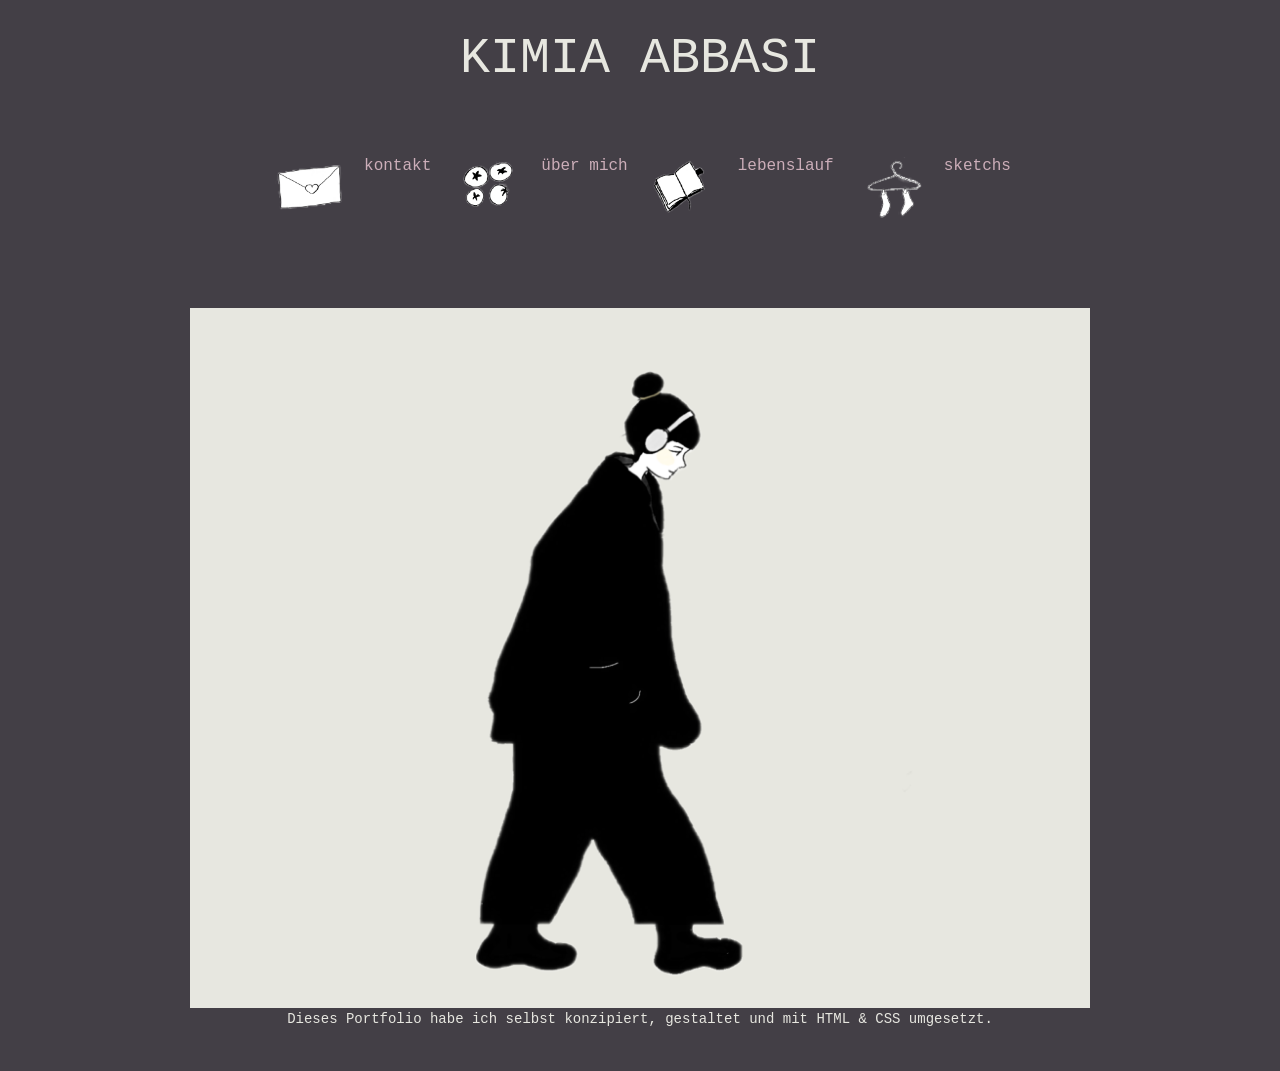
<file: index.html>
<!DOCTYPE html>
<html lang="en">

<head>
    <meta charset="UTF-8">

    <meta name="viewport" content="width=device-width, initial-scale=1.0">

    <title>Kimia Portfolio</title>

    <link rel="stylesheet" href="style.css">
</head>

<body>
	
<p class="myname">KIMIA ABBASI</p>
<div class="icons">
   <img
        src="icon-c.png"
        alt="Icon"
        class="name-icon"
    >
	<a href="contact.html">kontakt</a>
	
	
     <img
        src="aboutme.png"
        alt="Icon-abaut"
        class="abouticon"
    >
	<a href="aboutme.html">über mich</a>
	
	
	
	
     <img
        src="Lebenslauf.png"
        alt="lebens"
        class="lebenslauficon"
    >
<a href="lebenslauf.html">lebenslauf</a>
	
	 <img
        src="sketchs.png"
        alt="lebens"
        class="skechtsicon"
    >
<a href="skechs.html">sketchs</a>
</div>
    <main class="hero">
        <img src="mainp.png" alt="Main Character">
    </main>

<section class="website-info">

   

    <p>
        Dieses Portfolio habe ich selbst konzipiert,
        gestaltet und mit HTML & CSS umgesetzt.
    </p>

</section>

</body>

</html>
</file>
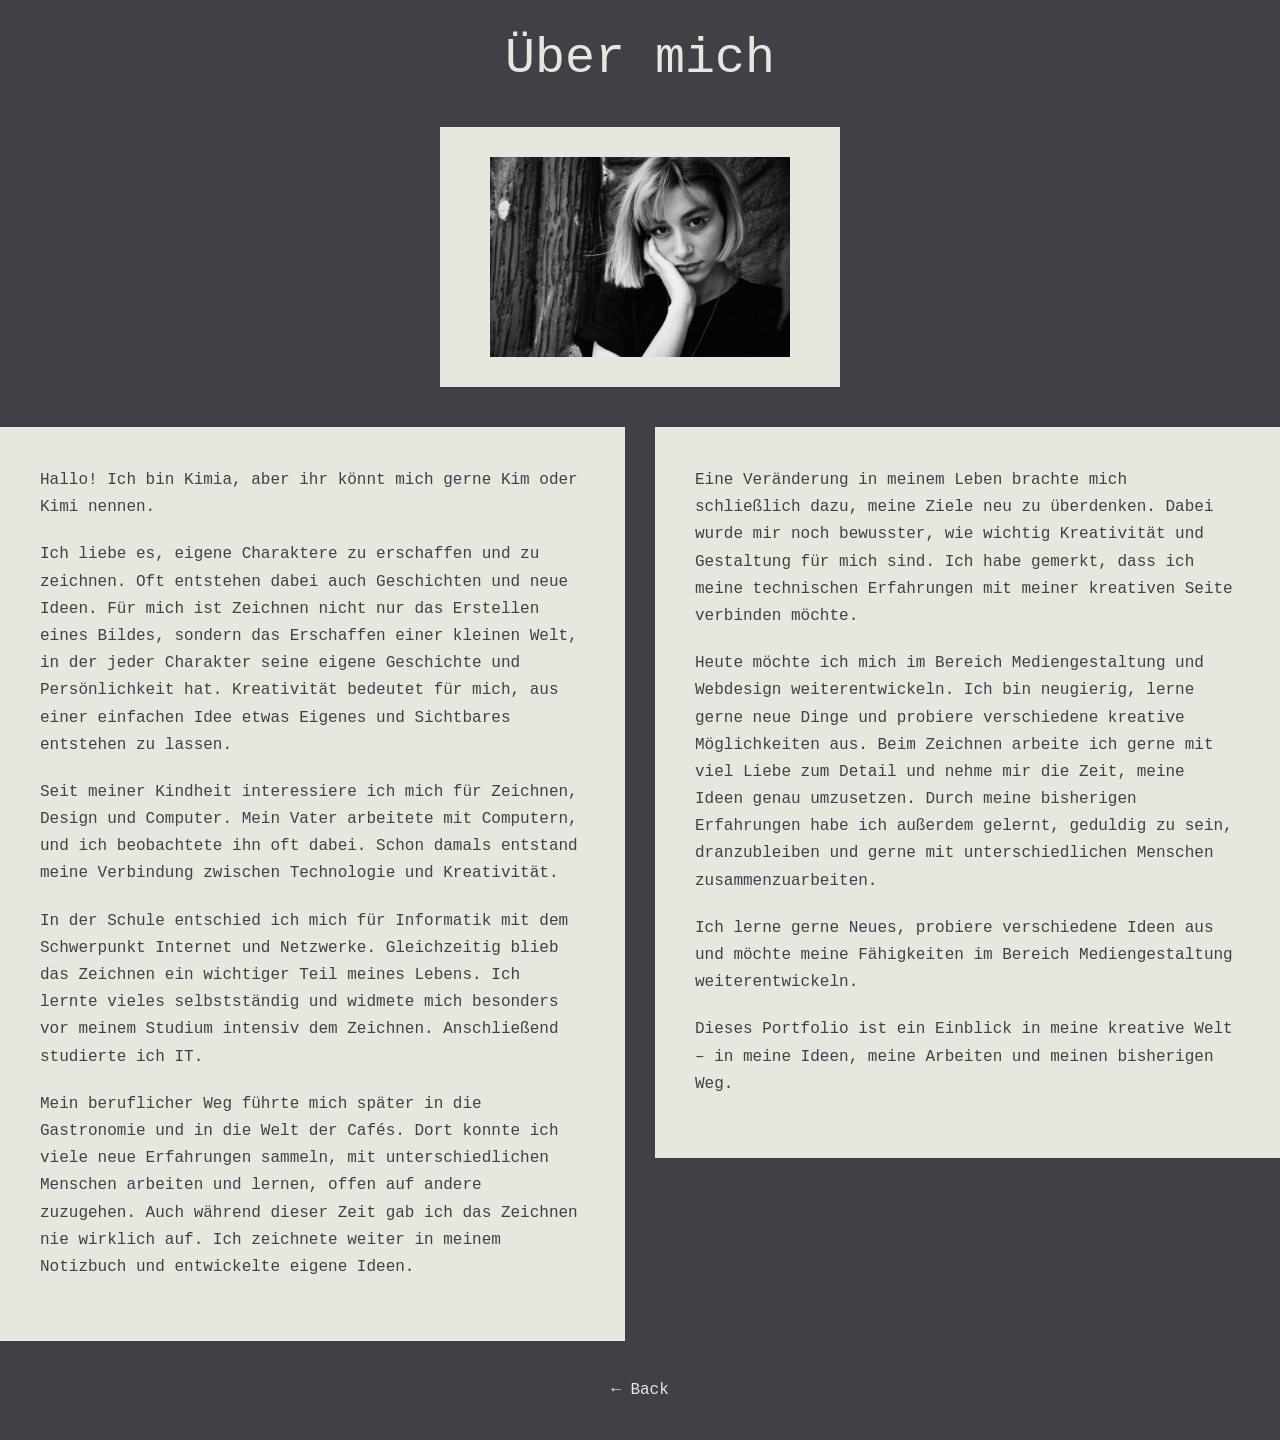
<file: aboutme.html>
<!DOCTYPE html>
<html lang="en">

<head>
    <meta charset="UTF-8">
    <meta name="viewport" content="width=device-width, initial-scale=1.0">

    <title>About Me - Kimia Abbasi</title>

    <link rel="stylesheet" href="aboutme.css">
</head>

<body>

    <main class="about-page">

        <!-- عنوان -->

        <p class="about-title">Über mich </p>


        <!-- کادر عکس -->

        <div class="about-photo">

            <img
                src="mypic.jpeg"
                alt="Kimia"
                class="about-image"
            >

        </div>


        <!-- دو کادر متن -->

        <div class="about-container">


            <!-- کادر اول -->

            <div class="about-box box-one">

                <p>
                    Hallo! Ich bin Kimia, aber ihr könnt mich gerne Kim oder Kimi nennen.
                </p>

                <p>
                    Ich liebe es, eigene Charaktere zu erschaffen und zu zeichnen. Oft entstehen dabei auch Geschichten und neue Ideen. Für mich ist Zeichnen nicht nur das Erstellen eines Bildes, sondern das Erschaffen einer kleinen Welt, in der jeder Charakter seine eigene Geschichte und Persönlichkeit hat. Kreativität bedeutet für mich, aus einer einfachen Idee etwas Eigenes und Sichtbares entstehen zu lassen.
                </p>

                <p>
                    Seit meiner Kindheit interessiere ich mich für Zeichnen, Design und Computer. Mein Vater arbeitete mit Computern, und ich beobachtete ihn oft dabei. Schon damals entstand meine Verbindung zwischen Technologie und Kreativität.
                </p>

                <p>
                    In der Schule entschied ich mich für Informatik mit dem Schwerpunkt Internet und Netzwerke. Gleichzeitig blieb das Zeichnen ein wichtiger Teil meines Lebens. Ich lernte vieles selbstständig und widmete mich besonders vor meinem Studium intensiv dem Zeichnen. Anschließend studierte ich IT.
                </p>

                <p>
                    Mein beruflicher Weg führte mich später in die Gastronomie und in die Welt der Cafés. Dort konnte ich viele neue Erfahrungen sammeln, mit unterschiedlichen Menschen arbeiten und lernen, offen auf andere zuzugehen. Auch während dieser Zeit gab ich das Zeichnen nie wirklich auf. Ich zeichnete weiter in meinem Notizbuch und entwickelte eigene Ideen.
                </p>

            </div>


            <!-- کادر دوم -->

            <div class="about-box box-two">

                <p>
                    Eine Veränderung in meinem Leben brachte mich schließlich dazu, meine Ziele neu zu überdenken. Dabei wurde mir noch bewusster, wie wichtig Kreativität und Gestaltung für mich sind. Ich habe gemerkt, dass ich meine technischen Erfahrungen mit meiner kreativen Seite verbinden möchte.
                </p>

                <p>
                    Heute möchte ich mich im Bereich Mediengestaltung und Webdesign weiterentwickeln. Ich bin neugierig, lerne gerne neue Dinge und probiere verschiedene kreative Möglichkeiten aus. Beim Zeichnen arbeite ich gerne mit viel Liebe zum Detail und nehme mir die Zeit, meine Ideen genau umzusetzen. Durch meine bisherigen Erfahrungen habe ich außerdem gelernt, geduldig zu sein, dranzubleiben und gerne mit unterschiedlichen Menschen zusammenzuarbeiten.
                </p>

                <p>
                    Ich lerne gerne Neues, probiere verschiedene Ideen aus und möchte meine Fähigkeiten im Bereich Mediengestaltung weiterentwickeln.
                </p>

                <p >
                    Dieses Portfolio ist ein Einblick in meine kreative Welt – in meine Ideen, meine Arbeiten und meinen bisherigen Weg.
                </p>

                

            </div>

        </div>

    </main>
	
	  <a href="index.html" class="back">← Back</a>

</body>

</html>
</file>
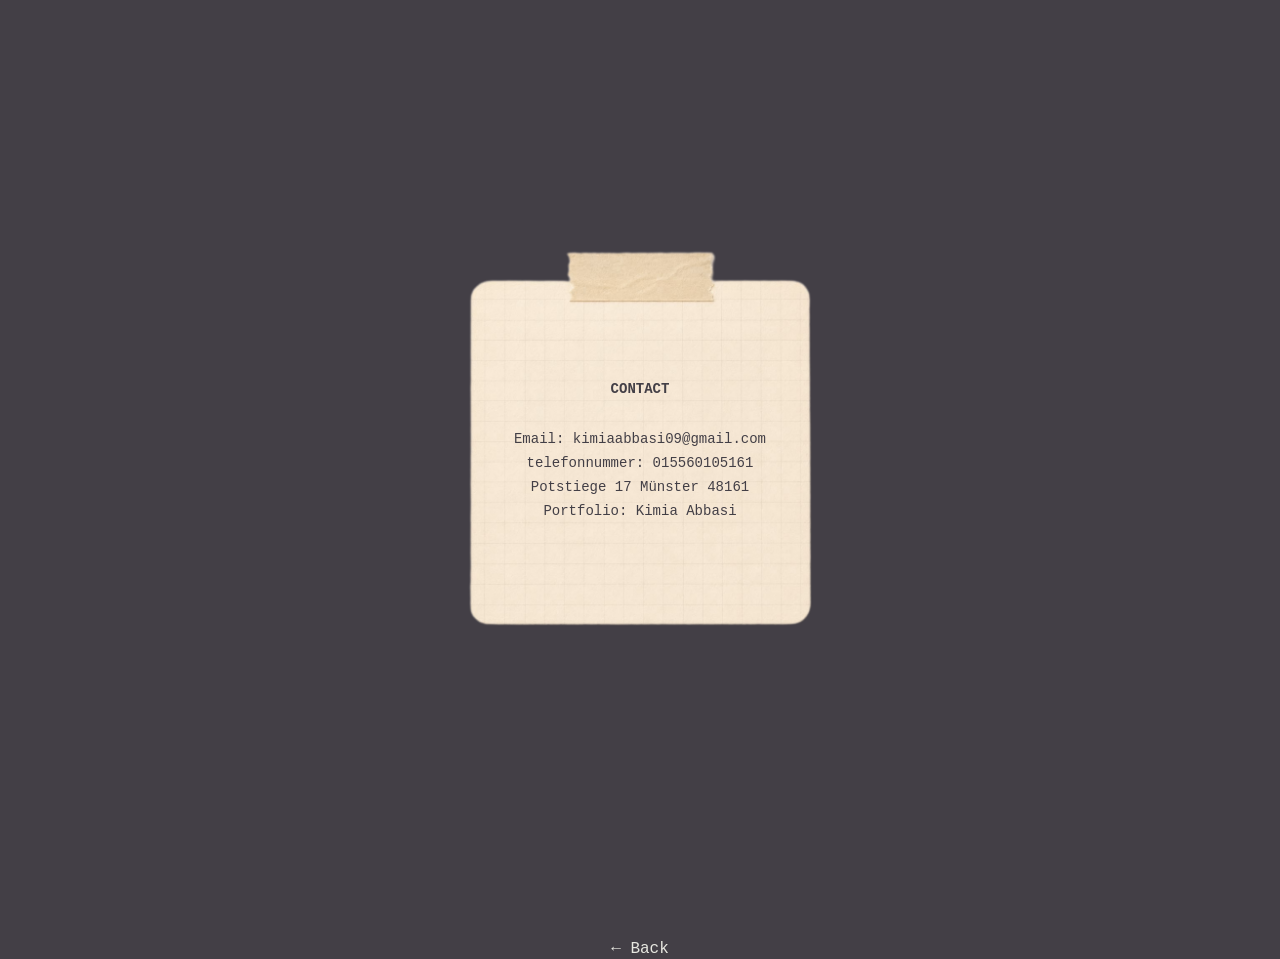
<file: contact.html>
<!DOCTYPE html>
<html lang="en">

<head>
    <meta charset="UTF-8">
    <meta name="viewport" content="width=device-width, initial-scale=1.0">

    <title>Contact</title>

    <link rel="stylesheet" href="contact.css">
</head>

<body>

    <main class="contact-page">

        <div class="contact-card">

            <!-- عکس -->

            <img
                src="contact.PNG"
                alt="Contact"
                class="contact-image"
            >


            <!-- اطلاعات روی عکس -->

            <div class="contact-info">

               <strong> <p class="contact-title">CONTACT</p></strong>
				<p></p><br>

                <p>Email: kimiaabbasi09@gmail.com</p>

                <p>telefonnummer: 015560105161</p>
				<p>Potstiege 17 Münster 48161</p>

                <p>Portfolio: Kimia Abbasi</p>

            </div>

        </div>

    </main>
 
	
	  <a href="index.html" class="back">← Back</a>
</body>

</html>
</file>
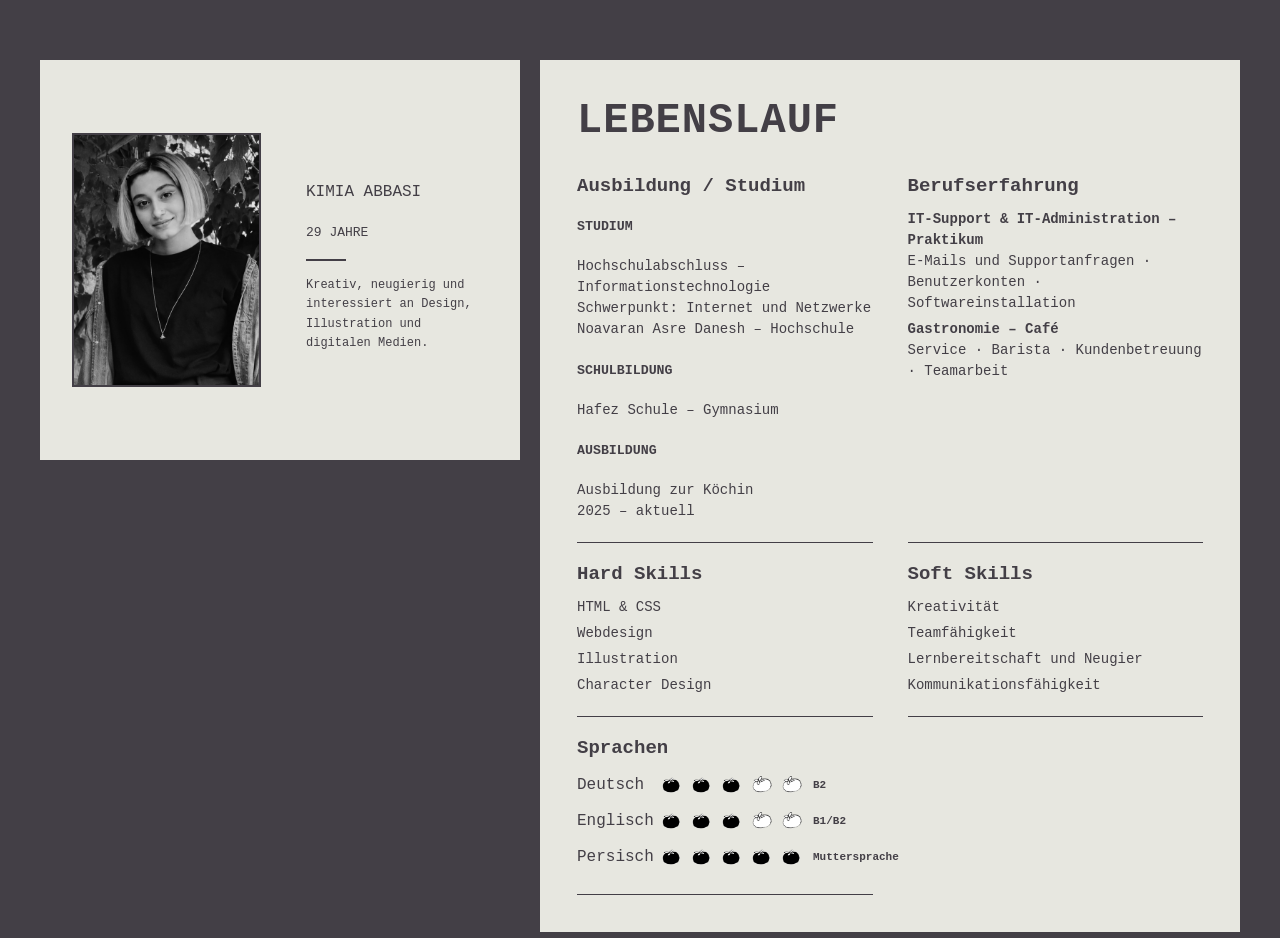
<file: lebenslauf.html>
<!DOCTYPE html>
<html lang="de">

<head>
    <meta charset="UTF-8">

    <meta name="viewport"
          content="width=device-width, initial-scale=1.0">

    <title>Lebenslauf - Kimia Abbasi</title>

    <link rel="stylesheet" href="lebenslauf.css">
</head>


<body>

    <main class="cv-page">


        <!-- =========================
             PHOTO BOARD
             ========================= -->

        <div class="photo-board">

            <img
                src="profilepic.jpeg"
                alt="Kimia Abbasi"
                class="profile-photo"
            >

            <div class="profile-info">

                <p>KIMIA ABBASI</p>

                <p class="age">29 JAHRE</p>

                <div class="small-line"></div>

                <p class="intro">
                    Kreativ, neugierig und interessiert
                    an Design, Illustration und
                    digitalen Medien.
                </p>

            </div>

        </div>


        <!-- =========================
             INFORMATION BOARD
             ========================= -->

        <div class="cv-board">

            <h1>LEBENSLAUF</h1>


            <div class="cv-content">


                <!-- =========================
                     AUSBILDUNG / STUDIUM
                     ========================= -->

                <section>

                    <h2>Ausbildung / Studium</h2>


                    <h5>STUDIUM</h5>

                    <p>
                        Hochschulabschluss – Informationstechnologie<br>
                        Schwerpunkt: Internet und Netzwerke<br>
                        Noavaran Asre Danesh – Hochschule
                    </p>


                    <h5>SCHULBILDUNG</h5>

                    <p>
                        Hafez Schule – Gymnasium
                    </p>


                    <h5>AUSBILDUNG</h5>

                    <p>
                        Ausbildung zur Köchin<br>
                        2025 – aktuell
                    </p>

                </section>


                <!-- =========================
                     BERUFSERFAHRUNG
                     ========================= -->

              <section>
    <h2>Berufserfahrung</h2>

    <p>
        <strong>IT-Support &amp; IT-Administration – Praktikum</strong><br>
        E-Mails und Supportanfragen · Benutzerkonten · Softwareinstallation
    </p>

    <p>
        <strong>Gastronomie – Café</strong><br>
        Service · Barista · Kundenbetreuung · Teamarbeit
    </p>
</section>


                <!-- =========================
                     HARD SKILLS
                     ========================= -->

                <section>

                    <h2>Hard Skills</h2>

                    <p>HTML &amp; CSS</p>

                    <p>Webdesign</p>

                    <p>Illustration</p>

                    <p>Character Design</p>

                </section>


                <!-- =========================
                     SOFT SKILLS
                     ========================= -->

                <section>

                    <h2>Soft Skills</h2>

                    <p>Kreativität</p>

                    <p>Teamfähigkeit</p>

                    <p>Lernbereitschaft und Neugier</p>

                    <p>Kommunikationsfähigkeit</p>

                </section>


                <!-- =========================
                     SPRACHEN
                     ========================= -->

                <section>

                    <h2>Sprachen</h2>


                  <div class="language">

    <span>Deutsch</span>

    <div class="level">

        <img src="tomato.png" alt="">
        <img src="tomato.png" alt="">
        <img src="tomato.png" alt="">
        <img src="tomatono.png" alt="">
        <img src="tomatono.png" alt="">

        <span class="language-level">B2</span>

    </div>

</div>


<div class="language">

    <span>Englisch</span>

    <div class="level">

        <img src="tomato.png" alt="">
        <img src="tomato.png" alt="">
        <img src="tomato.png" alt="">
        <img src="tomatono.png" alt="">
        <img src="tomatono.png" alt="">

        <span class="language-level">B1/B2</span>

    </div>

</div>


<div class="language">

    <span>Persisch</span>

    <div class="level">

        <img src="tomato.png" alt="">
        <img src="tomato.png" alt="">
        <img src="tomato.png" alt="">
        <img src="tomato.png" alt="">
        <img src="tomato.png" alt="">

        <span class="language-level">Muttersprache</span>

    </div>

</div>

                </section>


            </div>

        </div>

    </main>


    <br>

    <a href="index.html" class="back">
        ← Back
    </a>


</body>

</html>
</file>
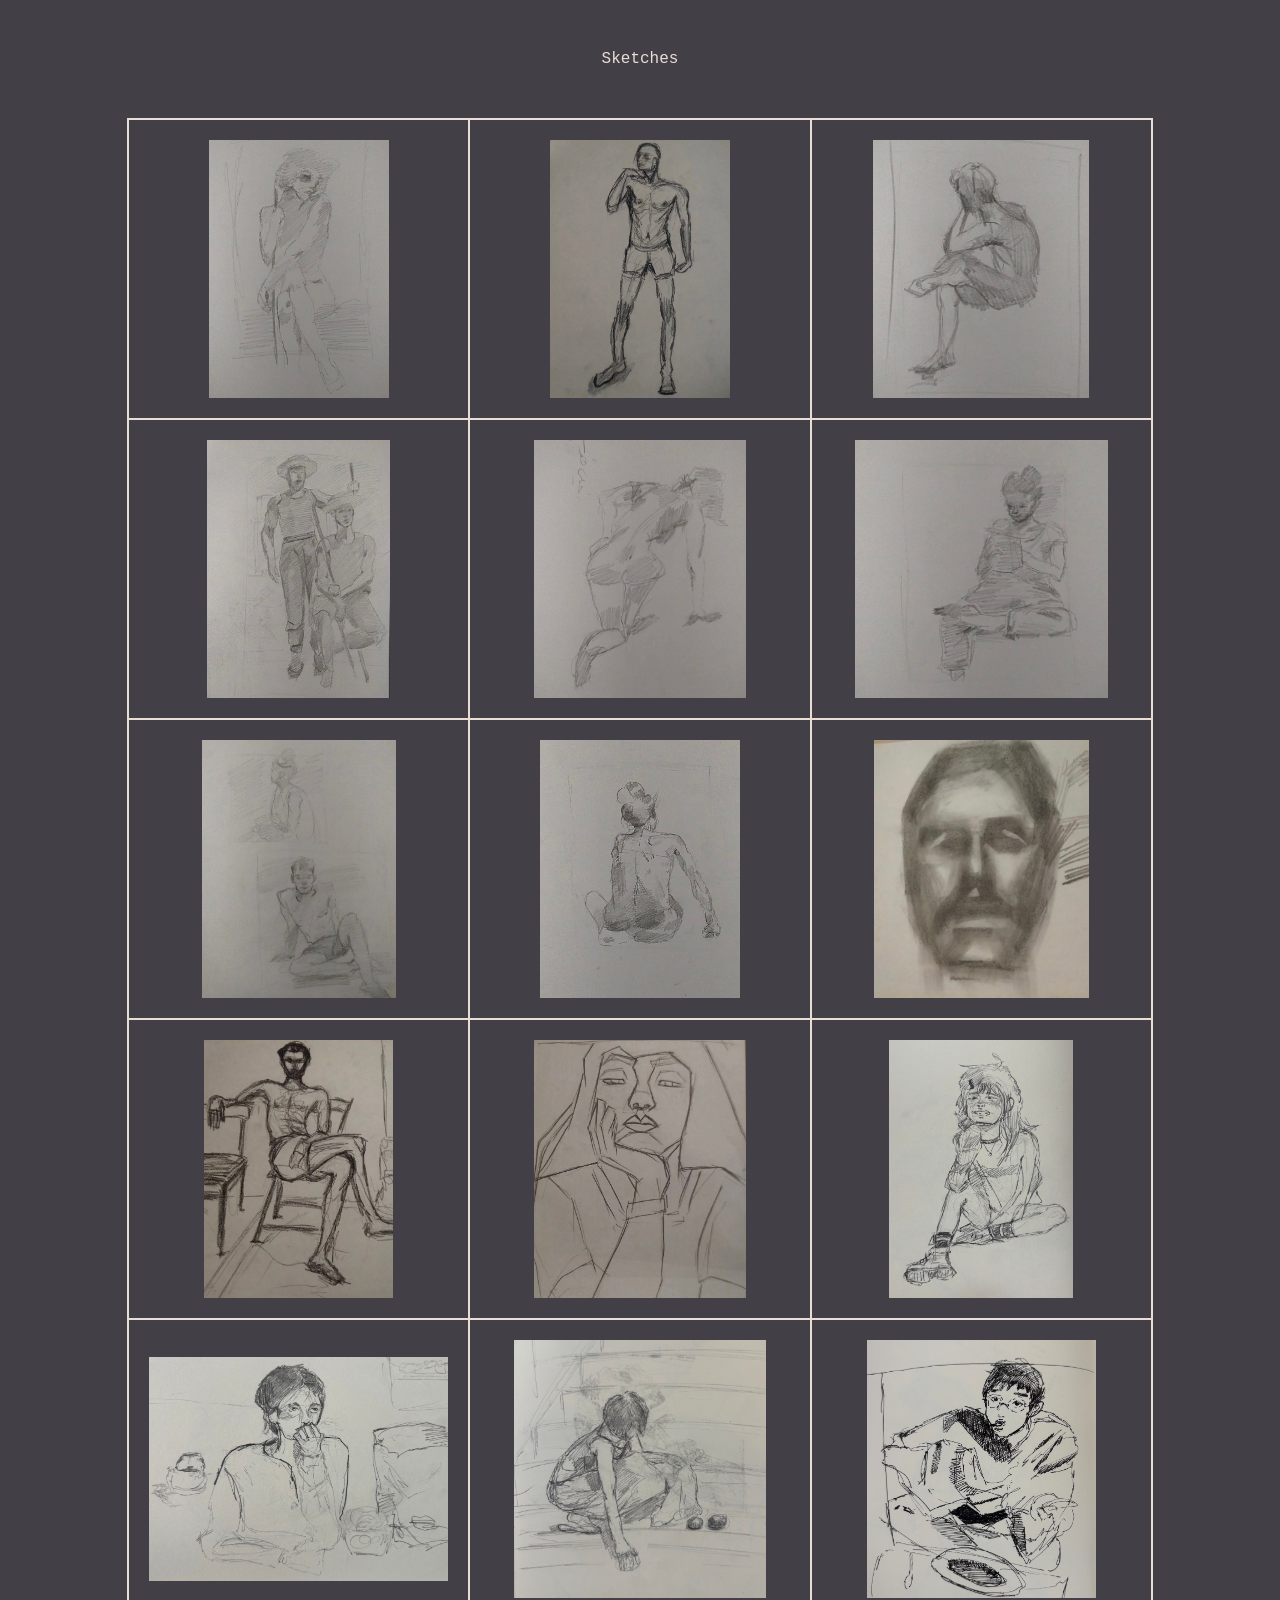
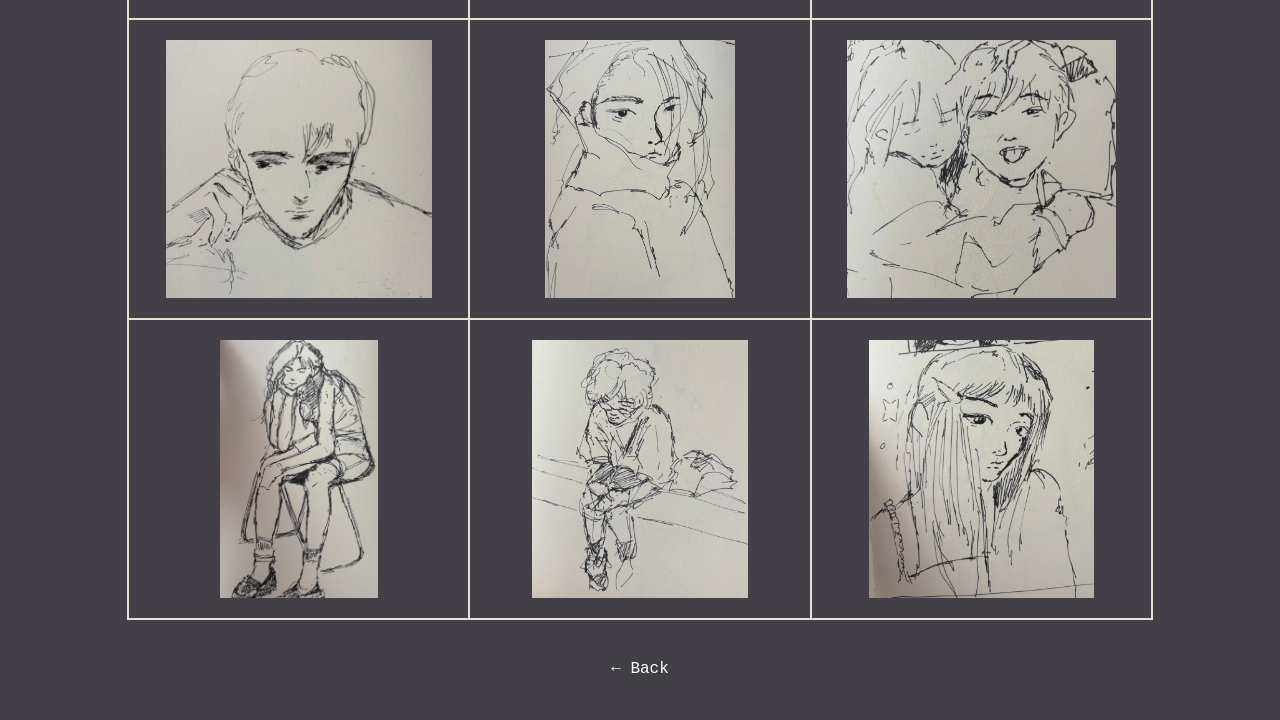
<file: skechs.html>
<!DOCTYPE html>
<html lang="en">

<head>
    <meta charset="UTF-8">
    <title>Sketches</title>

    <link rel="stylesheet" href="sketches.css">
</head>

<body>

   <p>Sketches</p> 

    <div class="sketch-grid">

        <div class="sketch">
            <img src="sketch/1.jpeg" alt="Sketch 1">
        </div>

        <div class="sketch">
            <img src="sketch/2.jpeg" alt="Sketch 2">
        </div>

        <div class="sketch">
            <img src="sketch/3.jpeg" alt="Sketch 3">
        </div>

        <div class="sketch">
            <img src="sketch/4.jpeg" alt="Sketch 4">
        </div>
		
		 <div class="sketch">
            <img src="sketch/5.jpeg" alt="Sketch 5">
        </div>
		
		 <div class="sketch">
            <img src="sketch/6.jpeg" alt="Sketch 6">
        </div>
		
		 <div class="sketch">
            <img src="sketch/7.jpeg" alt="Sketch 7">
        </div>
		
		 <div class="sketch">
            <img src="sketch/8.jpeg" alt="Sketch 8">
        </div>
		
		 <div class="sketch">
            <img src="sketch/9.jpeg" alt="Sketch 9">
        </div>
		
		 <div class="sketch">
            <img src="sketch/10.jpeg" alt="Sketch 10">
        </div>
		
		 <div class="sketch">
            <img src="sketch/11.jpeg" alt="Sketch 11">
        </div>

		
		 <div class="sketch">
            <img src="sketch/12.jpeg" alt="Sketch 17">
        </div>
		
		
		 <div class="sketch">
            <img src="sketch/13.jpeg" alt="Sketch 18">
        </div>
		
		 <div class="sketch">
            <img src="sketch/14.jpeg" alt="Sketch 19">
        </div>
		
		 <div class="sketch">
            <img src="sketch/15.jpeg" alt="Sketch 20">
        </div>
		
		 <div class="sketch">
            <img src="sketch/16.jpeg" alt="Sketch 21">
        </div>
		
		
		 <div class="sketch">
            <img src="sketch/17.jpeg" alt="Sketch 22">
        </div>
		
		 <div class="sketch">
            <img src="sketch/18.jpeg" alt="Sketch 23">
        </div>
		
		 <div class="sketch">
            <img src="sketch/19.jpeg" alt="Sketch 24">
        </div>
		
		
		 <div class="sketch">
            <img src="sketch/20.jpeg" alt="Sketch 25">
        </div>
		
		 <div class="sketch">
            <img src="sketch/21.jpeg" alt="Sketch 26">
        </div>
		
		

    </div>

    <a href="index.html" class="back">← Back</a>

</body>

</html>
</file>
<file: style.css>
/* تنظیمات کلی صفحه */

html,
body {
    margin: 0;
    padding: 0;
    width: 100%;
    min-height: 100%;
	
}



.myname {
    text-align: center;
    margin: 30px 0 10px;
    color: #E7E7E0;
    font-family: "Courier New", monospace;
    font-size: 50px;
}


.icons {
    display: flex;
    justify-content: center;
    gap: 15px;
	position: relative;
    top: 60px;
}

.icons img {
    width: 80px;
    height: auto;
}
.icons a {
	color: #CCAEB9;
	
    text-decoration: none;
}

.icon a:hover {
    color: black;
    text-decoration: none;

}

/* صفحه اصلی */

body {
    background-color: #433F46;
    font-family: "Quadrant Text Mono", monospace;
}





/* بخش عکس اصلی */



.hero {
    width: 900px;
    height: 700px;
	position: relative;
    top: 100px;

    margin: 50px auto;

    background-color: #E7E7E0;

    border: 0px solid black;
    border-radius: 0;

    display: flex;
    justify-content: center;
    align-items: center;
}


/* عکس اصلی */

.hero img {
    width: 1000px;
    height: auto;
}


.website-info {
    text-align: center;
    margin: 100px auto 40px;
    color: #E7E7E0;
}

.website-info h2 {
    font-size: 20px;
    margin-bottom: 15px;
}

.website-info p {
    font-size: 14px;
    line-height: 1.6;
}

@media (max-width: 600px) {

    .myname {
        font-size: 32px;
        margin: 25px 0 10px;
    }

    .icons {
        top: 30px;
        gap: 8px;
        flex-wrap: wrap;
        width: 90%;
        margin: auto;
    }

    .icons img {
        width: 45px;
    }

    .icons a {
        font-size: 12px;
    }

    .hero {
        width: 90%;
        height: auto;
        min-height: 400px;
        top: 50px;
        margin: 50px auto;
    }

    .hero img {
        width: 100%;
        height: auto;
    }

    .website-info {
        width: 85%;
        margin: 100px auto 30px;
    }

    .website-info p {
        font-size: 12px;
        line-height: 1.6;
    }
}
</file>
<file: aboutme.css>
/* =========================================
   تنظیمات کلی صفحه About Me
   ========================================= */

html,
body {
    margin: 0;
    padding: 0;

    width: 100%;
    min-height: 100%;
}


/* =========================================
   صفحه About Me
   ========================================= */

body {
    background-color: #433F46;

    font-family: "Quadrant Text Mono", monospace;

    color: #433F46;
}


/* =========================================
   عنوان About Me
   ========================================= */

.about-title {
    text-align: center;

    margin: 30px 0 40px;

    color: #E7E7E0;

    font-family: "Courier New", monospace;

    font-size: 50px;
}


/* =========================================
   کادر عکس
   ========================================= */

.about-photo {
    width: 400px;

    margin: 0 auto 40px;

    padding: 30px;

    background-color: #E7E7E0;

    box-sizing: border-box;
}


/* =========================================
   عکس
   ========================================= */

.about-image {
    width: 300px;

    height: auto;

    display: block;

    margin: 0 auto;
}


/* =========================================
   دو کادر متن
   ========================================= */

.about-container {
    width: 100%;

    display: flex;

    justify-content: center;

    align-items: flex-start;

    gap: 30px;
}


/* =========================================
   کادرهای متن
   ========================================= */

.about-box {
    width: 700px;

    padding: 40px;

    background-color: #E7E7E0;

    box-sizing: border-box;
}


/* =========================================
   فاصله کادر اول
   ========================================= */

.box-one {
    margin-top: 0;
}


/* =========================================
   فاصله کادر دوم
   ========================================= */

.box-two {
    margin-top: 0;
}


/* =========================================
   متن داخل کادر
   ========================================= */

.about-box p {
    color: #433F46;

    font-size: 16px;

    line-height: 1.7;

    margin: 0 0 20px;
}


/* =========================================
   جمله مهم
   ========================================= */

.highlight {
    font-size: 28px !important;

    text-align: center;

    margin: 30px 0 !important;
}


.back {
    display: block;

    width: fit-content;

    margin: 40px auto;

    color: #E7E7E0;

    text-decoration: none;
}


.back:hover {
    text-decoration: underline;
	
	
	
}


/* =========================================
   Responsive - Mobile
   ========================================= */

@media (max-width: 600px) {

    /* عنوان */

    .about-title {
        font-size: 32px;
        margin: 25px 0 30px;
    }


    /* کادر عکس */

    .about-photo {
        width: 85%;
        max-width: 400px;

        padding: 20px;

        margin: 0 auto 30px;
    }


    /* عکس */

    .about-image {
        width: 100%;
        height: auto;
    }


    /* کادرهای متن */

    .about-container {
        width: 90%;

        margin: 0 auto;

        display: flex;
        flex-direction: column;

        gap: 25px;
    }


    /* هر کادر */

    .about-box {
        width: 100%;

        padding: 25px;
    }


    /* متن */

    .about-box p {
        font-size: 13px;
        line-height: 1.7;

        margin-bottom: 18px;
    }


    /* جمله مهم */

    .highlight {
        font-size: 22px !important;
        margin: 25px 0 !important;
    }


    /* Back */

    .back {
        margin: 25px auto 30px;

        font-size: 13px;
    }
}
</file>
<file: contact.css>
/* =========================================
   تنظیمات کلی صفحه
   ========================================= */

html,
body {
    margin: 0;
    padding: 0;

    width: 100%;
    height: 100%;
}


/* =========================================
   پس زمینه
   ========================================= */

body {
    background-color: #433F46;

    font-family: "Quadrant Text Mono", monospace;
}


/* =========================================
   قرار دادن کارت وسط صفحه
   ========================================= */

.contact-page {
    width: 100%;
    height: 100vh;

    display: flex;

    justify-content: center;
    align-items: center;
}


/* =========================================
   خود کارت
   ========================================= */

.contact-card {
    position: relative;

    width: 500px;
}


/* =========================================
   عکس
   ========================================= */

.contact-image {
    width: 100%;
    height: auto;

    display: block;
}


/* =========================================
   متن روی عکس
   ========================================= */

.contact-info {
    position: absolute;

    top: 50%;
    left: 50%;

    transform: translate(-50%, -50%);

    width: 80%;

    text-align: center;

    color: #433F46;
}


/* =========================================
   عنوان CONTACT
   ========================================= */

.contact-title {
    font-size: 28px;

    margin-bottom: 20px;
}


/* =========================================
   اطلاعات تماس
   ========================================= */

.contact-info p {
    font-size: 14px;

    margin: 8px 0;
}


.back {
    display: block;

    width: fit-content;

    margin: 40px auto;

    color: #E7E7E0;

    text-decoration: none;
}


.back:hover {
    text-decoration: underline;
}

@media (max-width: 600px) {

    .contact-page {
        height: auto;
        min-height: 80vh;
        padding: 30px 0;
        box-sizing: border-box;
    }

    .contact-card {
        width: 85%;
        max-width: 400px;
    }

    .contact-info {
        width: 85%;
    }

    .contact-title {
        font-size: 22px;
        margin-bottom: 15px;
    }

    .contact-info p {
        font-size: 11px;
        margin: 6px 0;
    }

    .back {
        margin: 20px auto 30px;
        font-size: 13px;
    }
}
</file>
<file: lebenslauf.css>
/* =========================================
   Grundeinstellungen
   ========================================= */

html,
body {
    margin: 0;
    padding: 0;
    width: 100%;
    min-height: 100%;
}

body {
    background-color: #433F46;
    color: #E7E7E0;
    font-family: "Quadrant Text Mono", monospace;
}


/* =========================================
   Hauptseite
   ========================================= */

.cv-page {
    width: 95%;
    max-width: 1200px;
    margin: 60px auto;
    position: relative;
    min-height: 700px;
}


/* =========================================
   PHOTO BOARD
   ========================================= */

.photo-board {
    position: absolute;
    top: 0;
    left: 0;

    width: 480px;
    height: 400px;

    background-color: #E7E7E0;
    color: #433F46;

    border: 2px solid #E7E7E0;

    display: flex;
    align-items: center;
    gap: 45px;

    padding: 30px;
    box-sizing: border-box;
}


/* =========================================
   FOTO
   ========================================= */

.profile-photo {
    width: 185px;
    height: 250px;

    object-fit: cover;

    border: 2px solid #433F46;

    flex-shrink: 0;

    position: relative;
    left: 0;
}


/* =========================================
   PROFILE INFO
   ========================================= */

.profile-info {
    display: flex;
    flex-direction: column;
    justify-content: center;
}

.profile-info h1 {
    margin: 0;

    color: #433F46;

    font-family: "Courier New", monospace;
    font-size: 24px;
    letter-spacing: 1px;
}

.age {
    margin: 8px 0 4px 0;

    color: #433F46;
    font-size: 13px;
}

.profession {
    margin: 0;

    color: #433F46;
    font-size: 12px;
    letter-spacing: 1px;
}

.small-line {
    width: 40px;
    height: 2px;

    background-color: #433F46;

    margin: 15px 0;
}

.intro {
    margin: 0;

    color: #433F46;

    font-size: 12px;
    line-height: 1.6;
}


/* =========================================
   CV BOARD
   ========================================= */

.cv-board {
    position: absolute;

    top: 0;
    right: 0;

    width: calc(100% - 500px);

    min-height: 800px;
    height: auto;

    background: #E7E7E0;
    color: #433F46;

    border: 2px solid #E7E7E0;

    padding: 35px;

    box-sizing: border-box;
}


/* =========================================
   عنوان Lebenslauf
   ========================================= */

.cv-board h1 {
    margin: 0 0 30px 0;

    color: #433F46;

    font-family: "Courier New", monospace;

    font-size: 42px;
    letter-spacing: 1px;
}


/* =========================================
   CV Inhalt
   ========================================= */

.cv-content {
    display: grid;

    grid-template-columns: minmax(0, 1fr) minmax(0, 1fr);

    column-gap: 35px;
    row-gap: 20px;
}


/* =========================================
   هر بخش
   ========================================= */

.cv-content section {
    min-width: 0;

    padding-bottom: 15px;

    border-bottom: 1px solid #433F46;
}


/* =========================================
   عنوان بخش‌ها
   ========================================= */

.cv-content h2 {
    margin: 0 0 12px 0;

    color: #433F46;

    font-size: 19px;
}


/* =========================================
   متن
   ========================================= */

.cv-content p {
    margin: 5px 0;

    color: #433F46;

    font-size: 14px;
    line-height: 1.5;

    overflow-wrap: break-word;
}


/* =========================================
   Sprachen
   ========================================= */

.language {
    display: flex;

    align-items: center;

    margin: 8px 0;

    width: 100%;

    gap: 10px;
}

.language > span:first-child {
    width: 70px;

    flex-shrink: 0;
}

.level {
    display: flex;

    align-items: center;

    gap: 2px;

    min-width: 0;
}

.level img {
    width: 28px;
    height: 28px;

    object-fit: contain;

    flex-shrink: 0;
}

.language-level {
    margin-left: 6px;

    font-size: 11px;
    font-weight: bold;

    white-space: nowrap;
}


/* =========================================
   Back Button
   ========================================= */

.back {
    display: block;

    width: fit-content;

    margin: 40px auto;

    color: #E7E7E0;

    text-decoration: none;
}

.back:hover {
    text-decoration: underline;
}


/* =========================================
   Responsive - Mobile
   ========================================= */

@media (max-width: 600px) {

    .cv-page {
        width: 92%;
        margin: 30px auto;

        min-height: auto;

        display: flex;
        flex-direction: column;

        gap: 25px;
    }


    /* PHOTO BOARD */

    .photo-board {
        position: relative;

        top: auto;
        left: auto;

        width: 100%;
        height: auto;

        padding: 20px;

        gap: 20px;

        display: flex;
        align-items: center;
    }

    .profile-photo {
        width: 120px;
        height: 165px;
    }

    .profile-info p {
        font-size: 11px;
    }

    .profile-info .age {
        font-size: 10px;
    }

    .intro {
        font-size: 10px;
        line-height: 1.5;
    }

    .small-line {
        margin: 10px 0;
    }


    /* CV BOARD */

    .cv-board {
        position: relative;

        top: auto;
        right: auto;

        width: 100%;

        min-height: 0;
        height: auto;

        padding: 25px 20px;
    }

    .cv-board h1 {
        font-size: 30px;

        margin-bottom: 25px;
    }


    /* CV CONTENT */

    .cv-content {
        grid-template-columns: 1fr;

        column-gap: 0;
        row-gap: 20px;
    }

    .cv-content section {
        padding-bottom: 15px;
    }

    .cv-content h2 {
        font-size: 17px;

        margin-bottom: 10px;
    }

    .cv-content p {
        font-size: 12px;

        line-height: 1.5;
    }


    /* LANGUAGES */

    .language {
        margin: 10px 0;

        gap: 10px;
    }

    .level {
        gap: 2px;
    }

    .level img {
        width: 25px;
        height: 25px;
    }


    /* BACK */

    .back {
        margin: 25px auto 30px;

        font-size: 13px;
    }
}
</file>
<file: sketches.css>
body {
    background-color: #433F46;
    font-family: "Quadrant Text Mono", monospace;
    color: #E8DED5;
    margin: 0;
}


/* عنوان */

p {
    text-align: center;
    margin: 50px 0;
}


/* گالری */

.sketch-grid {
    width: 80%;
    margin: auto;

    display: grid;
    grid-template-columns: repeat(3, 1fr);

    border: 0.5px solid #E8DED5;
}


/* هر خانه */

.sketch {
    height: 300px;
    padding: 20px;

    display: flex;
    justify-content: center;
    align-items: center;

    border: 0.5px solid #E8DED5;
    box-sizing: border-box;

    min-width: 0;
    overflow: hidden;
}


/* عکس */

.sketch img {
    max-width: 100%;
    max-height: 100%;

    width: auto;
    height: auto;

    object-fit: contain;
    display: block;

    min-width: 0;
    min-height: 0;
}


/* لینک برگشت */

.back {
    display: block;
    text-align: center;

    margin: 40px;

    color: white;
    text-decoration: none;
}


.back:hover {
    text-decoration: underline;
}


/* =========================================
   Responsive - Mobile
   ========================================= */

@media (max-width: 600px) {

    /* عنوان */

    p {
        font-size: 28px;
        margin: 30px 0;
    }


    /* گالری */

    .sketch-grid {
        width: 92%;
        grid-template-columns: 1fr;
    }


    /* هر خانه */

    .sketch {
        height: 280px;
        padding: 15px;

        min-width: 0;
        overflow: hidden;
    }


    /* عکس */

    .sketch img {
        max-width: 100%;
        max-height: 100%;

        width: auto;
        height: auto;

        min-width: 0;
        min-height: 0;
    }


    /* لینک برگشت */

    .back {
        margin: 30px;
        font-size: 14px;
    }
}
</file>
